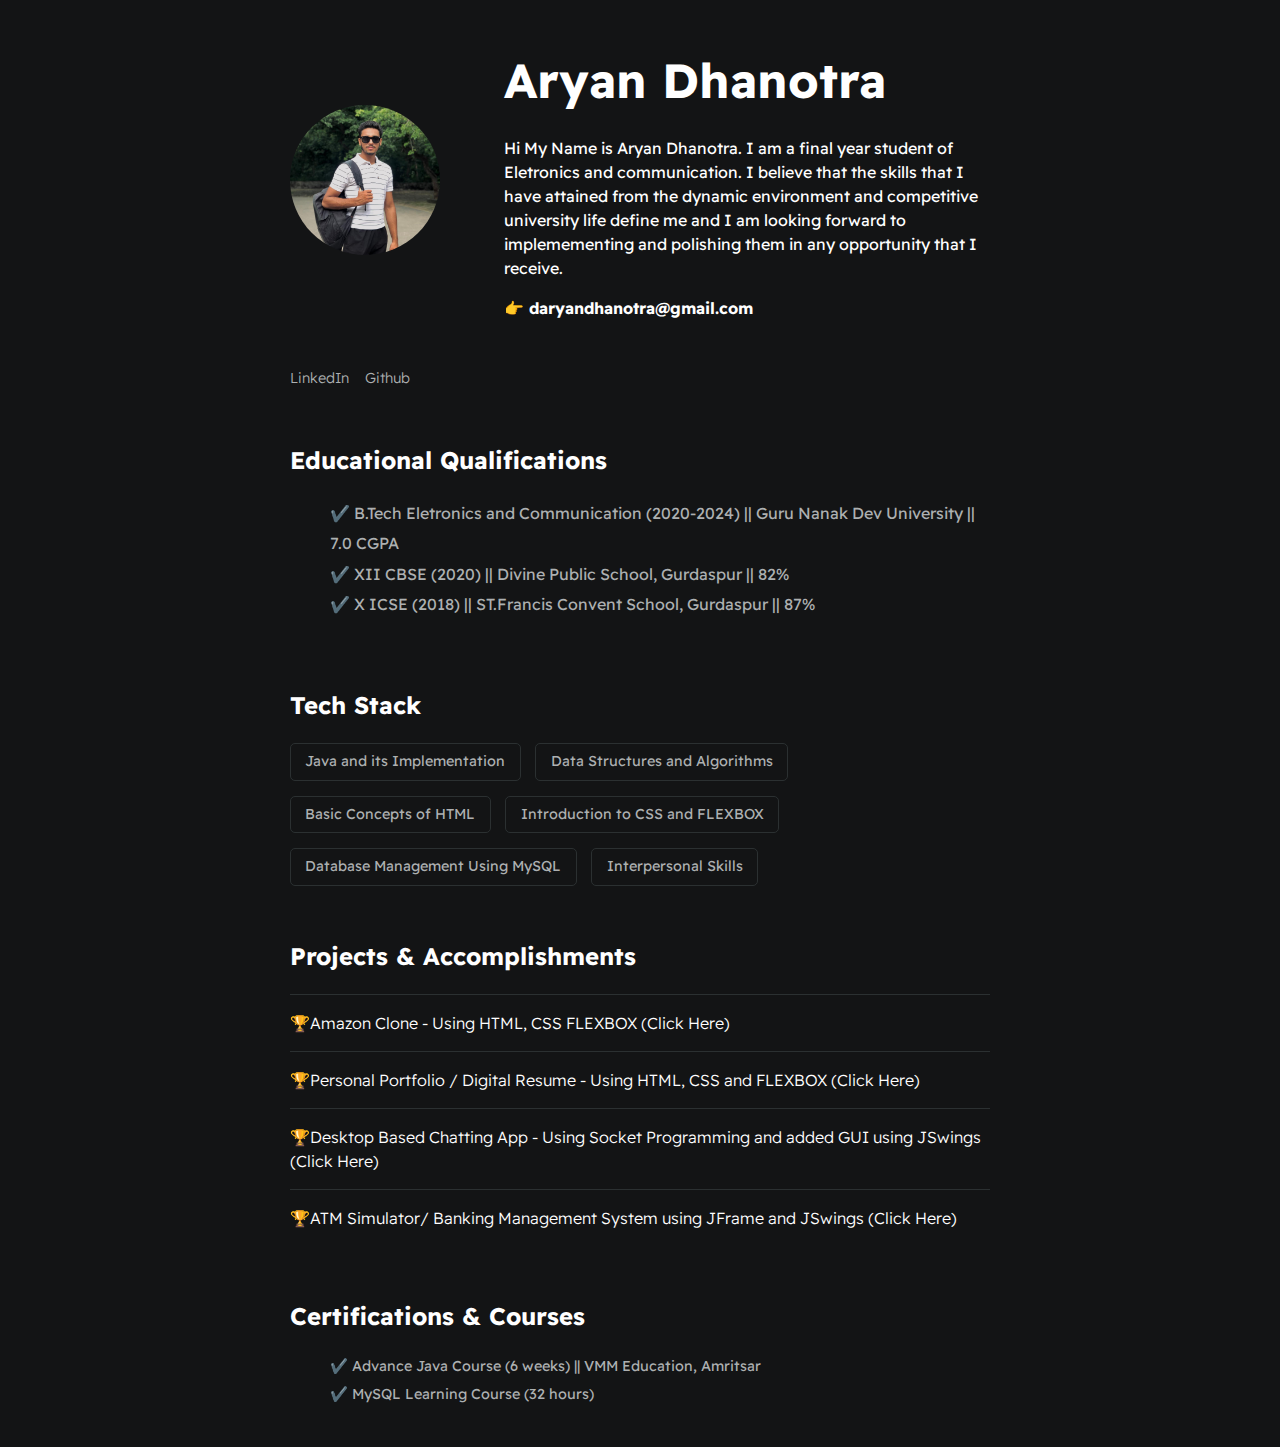
<file: index.html>
<!DOCTYPE html>
<html lang="en">
<head>
    <meta charset="UTF-8">
    <meta name="viewport" content="width=device-width, initial-scale=1.0">
    <title>Aryan Dhanotra</title>
    <link rel="stylesheet" href="./styles/main.css">
</head>
<body>
    <div id="container--main">
        <section id="wrapper--hero" class="section--page">
            <img id= "profile-pic" src="./assets/images/profile.jpg" width="200"/>
            <div>
                <h1 id="user-name">Aryan Dhanotra</h1>
                <p id="bio"><b>Hi My Name is Aryan Dhanotra. I am a final year student of Eletronics and communication. I believe that the skills that I have attained from the dynamic environment and competitive university life define me and I am looking forward to implemementing and polishing them in any opportunity that I receive.</b></p>
                <p><b>👉 daryandhanotra@gmail.com</b></p>
            </div>
          </section>
          
          <section class="section--page">
            <div id="socials--list">
                <a href="https://www.linkedin.com/in/aryan-dhanotra/" target="_blank">LinkedIn</a>
                <a href="https://github.com/Aryandh01" target="_blank">Github</a>

            </div>

          </section>

          <section class="section--page">
            <h2>Educational Qualifications</h2>
            <ul id="Qualifications--list">
                <li> ✔️ B.Tech Eletronics and Communication (2020-2024)  ||  Guru Nanak Dev University ||  7.0 CGPA</li>
                <li> ✔️ XII CBSE (2020)  ||  Divine Public School, Gurdaspur  ||  82%</li>
                <li> ✔️ X ICSE (2018)  ||  ST.Francis Convent School, Gurdaspur  ||  87%</li>
            </ul>

          </section>
          <section class="section--page">
            <h2>Tech Stack</h2>
            <div id="wrapper--techstack__items">

                <div class="card--techstack"><span>Java and its Implementation</span></div>
                <div class="card--techstack"><span>Data Structures and Algorithms</span></div>
                <div class="card--techstack"><span>Basic Concepts of HTML</span></div>
                <div class="card--techstack"><span>Introduction to CSS and FLEXBOX</span></div>
                <div class="card--techstack"><span>Database Management Using MySQL</span></div>
                <div class="card--techstack"><span>Interpersonal Skills</span></div>
                 </div>
                </section>

                <section class="section--page">
                    <h2>Projects & Accomplishments</h2>
                   <div class="card--project">
                        <a href="project1.html"><span>🏆</span>Amazon Clone - Using HTML, CSS FLEXBOX (Click Here) </a>

                    </div>

                    <div class="card--project">
                        <a href="project1.html"><span>🏆</span>Personal Portfolio / Digital Resume - Using HTML, CSS and FLEXBOX (Click Here) </a>

                    </div>
                    <div class="card--project">
                        <a href="project1.html"><span>🏆</span>Desktop Based Chatting App - Using Socket Programming and added GUI using JSwings (Click Here)</a>

                    </div>
                    <div class="card--project">
                        <a href="project1.html"><span>🏆</span>ATM Simulator/ Banking Management System using JFrame and JSwings (Click Here)</a>
                    </div>
                </section>

                <section id="courses-wrapper" class="section--page">
                    <h2>Certifications & Courses</h2>
                    <ul id="courses--list">
                        <li> ✔️ Advance Java Course (6 weeks)  ||  VMM Education, Amritsar</li>
                        <li> ✔️ MySQL Learning Course (32 hours)</li>
                       
                    </ul>
                    
                </section>
    

    </div>
    
</body>
</html>
</file>
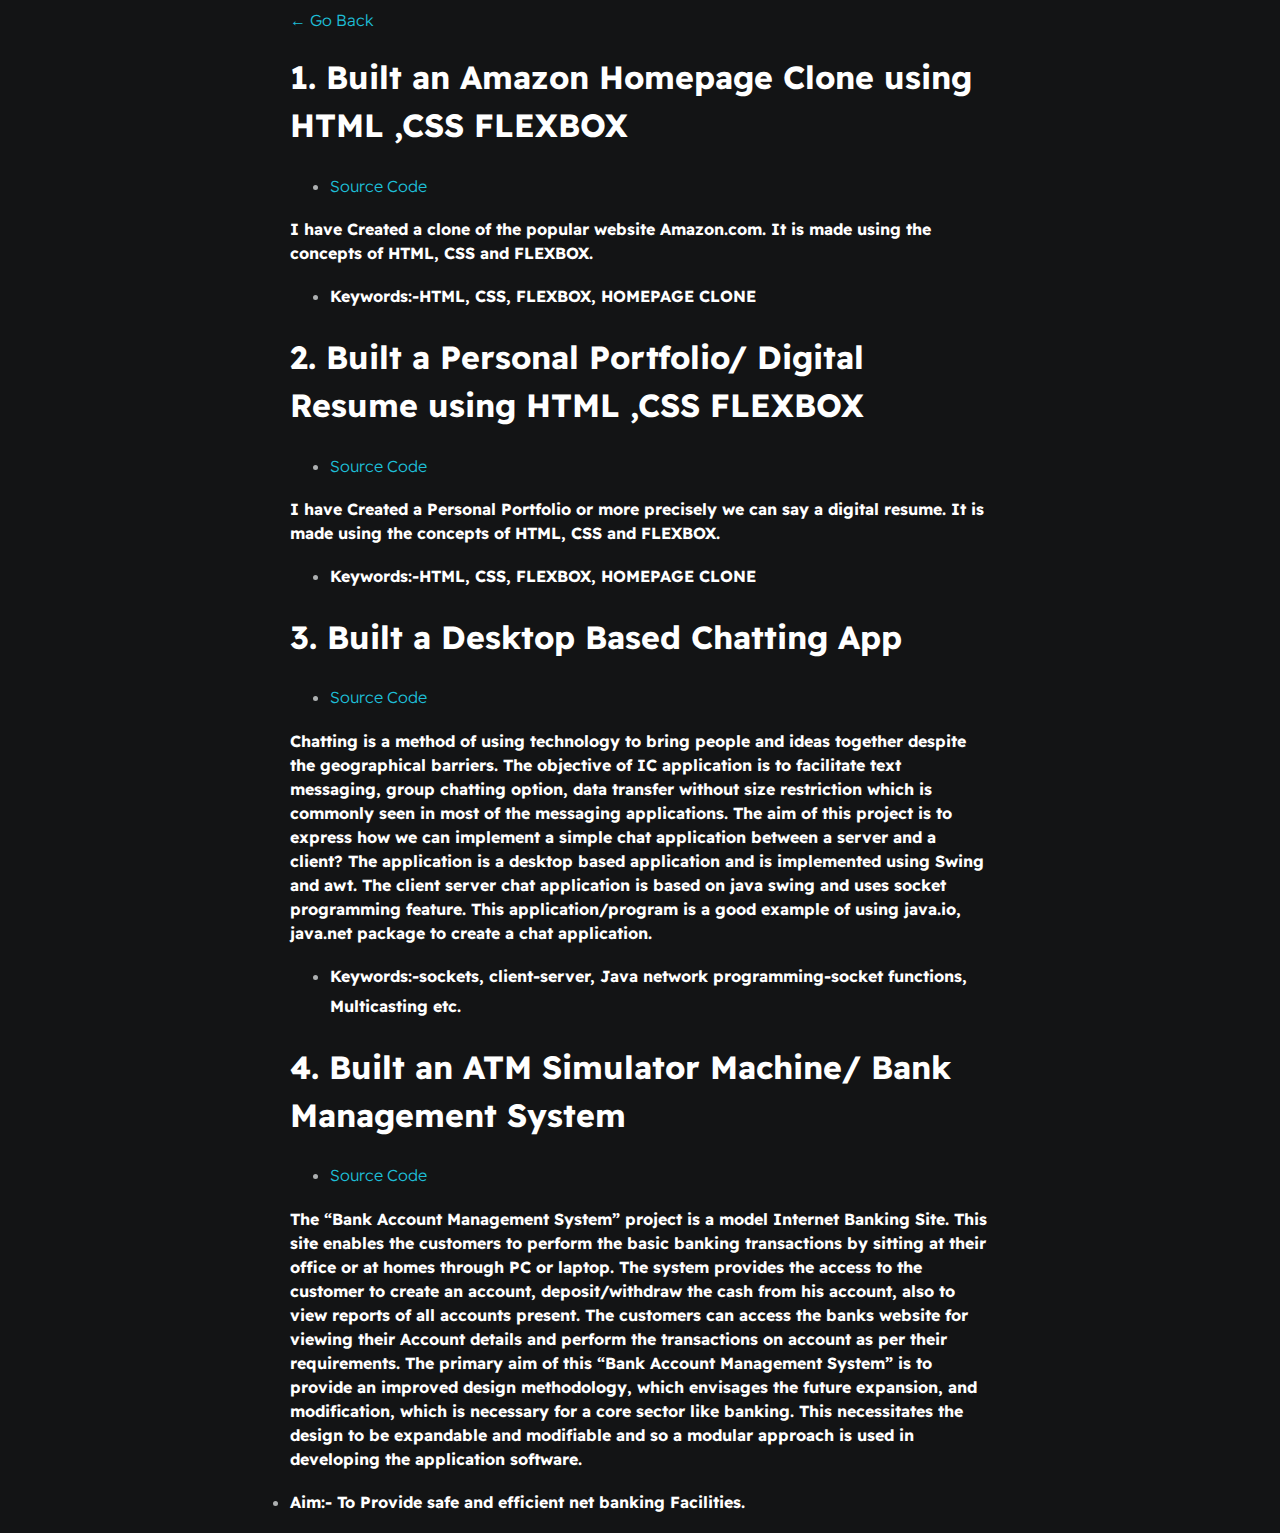
<file: project1.html>
<!DOCTYPE html>
<html lang="en">
<head>
    <meta charset="UTF-8">
    <meta name="viewport" content="width=device-width, initial-scale=1.0">
    <title>Project</title>
    <link rel="stylesheet" href="./styles/main.css">
</head>
<body>

    <div id="container--main">
        <a href="index.html">&#x2190; Go Back</a>
        <h1>1. Built an Amazon Homepage Clone using HTML ,CSS FLEXBOX</h1>

        <ul>
            <li><a href="https://github.com/Aryandh01/Amazon-Clone" target="_blank">Source Code</a></li>
       </ul>
       <p><b>I have Created a clone of the popular website Amazon.com. It is made using the concepts of HTML, CSS and FLEXBOX. <b></p>
       <ul>
           <li><b>
               Keywords:-HTML, CSS, FLEXBOX, HOMEPAGE CLONE
           </b></li>
       </ul>

       <h1>2. Built a Personal Portfolio/ Digital Resume using HTML ,CSS FLEXBOX</h1>

        <ul>
            <li><a href="https://github.com/Aryandh01/Resume-Website" target="_blank">Source Code</a></li>
       </ul>
       <p><b>I have Created a Personal Portfolio or more precisely we can say a digital resume. It is made using the concepts of HTML, CSS and FLEXBOX. <b></p>
       <ul>
           <li><b>
               Keywords:-HTML, CSS, FLEXBOX, HOMEPAGE CLONE
           </b></li>
       </ul>

       <h1>3. Built a Desktop Based Chatting App</h1>
    
    <ul>
         <li><a href="https://github.com/Aryandh01/Chatting-App" target="_blank">Source Code</a></li>
    </ul>
    <p><b>Chatting is a method of using technology to bring people and ideas together despite the geographical barriers. The objective of IC application is to facilitate text messaging, group chatting option, data transfer without size restriction which is commonly seen in most of the messaging applications. The aim of this project is to express how we can implement a simple chat application between a server and a client? The application is a desktop based application and is implemented using Swing and awt. The client server chat application is based on java swing and uses socket programming feature. This application/program is a good example of  using java.io, java.net package to create a chat application.</b></p>
    <ul>
        <li><b>
            Keywords:-sockets, client-server, Java network programming-socket functions, Multicasting etc.
        </b></li>
    </ul>

   <h1>4. Built an ATM Simulator Machine/ Bank Management System</h1>
   <ul>
    <li><a href="https://github.com/Aryandh01/ATM-Simulator" target="_blank">Source Code</a></li>
   </ul>
   <p><b>The “Bank Account Management System” project is a model Internet Banking Site. This site enables the customers to perform the basic banking transactions by sitting at their office or at homes through PC or laptop. The system provides the access to the customer to create an account, deposit/withdraw the cash from his account, also to view reports of all accounts present. The customers can access the banks website for viewing their Account details and perform the transactions on account as per their requirements. 
    The primary aim of this “Bank Account Management System” is to provide an improved design methodology, which envisages the future expansion, and modification, which is necessary for a core sector like banking. This necessitates the design to be expandable and modifiable and so a modular approach is used in developing the application software.
 
    <li><b>Aim:- To Provide safe and efficient net banking Facilities.</b></li>
    
 </b></p>
</div>
</body>
</html>
</file>
<file: styles/main.css>
@import url('https://fonts.googleapis.com/css2?family=Readex+Pro:wght@300;400;500;600;700&display=swap');

:root{

    --mainTextColor-dark:#000;
    --secondaryTextColor-dark:rgb(51 51 51);
    --mainLinkColor-dark:#0da2b8;
    --mainBorderColor-dark:rgb(218, 218, 218);
    --mainBgColor-dark:rgb(249, 250,251);

    --mainTextColor-dark:#fff;
    --secondaryTextColor-dark:#adb0b1;
    --mainLinkColor-dark:rgb(30, 190,214);
    --mainBorderColor-dark:#2b3031;
    --mainBgColor-dark:#131415;

     --mainTextColor:var(--mainTextColor-dark);
    --secondaryTextColor:var(--secondaryTextColor-dark);
    --mainLinkColor:var(--mainLinkColor-dark);
    --mainBorderColor:var(--mainBorderColor-dark);
    --mainBgColor:var(--mainBgColor-dark);
}

*{
    font-family: "Readex Pro";
    line-height: 1.5em;
    box-sizing: border-box;
    color: var(--mainTextColor);
}
body{
    background-color: var(--mainBgColor);
}
p,span,li{
    color: var(--secondaryTextColor);
    font-size: 1em;
}
a{
    text-decoration: none;
    color: var(--mainLinkColor-dark);
    font-size: 500;
}


li{
    line-height: 1.9em;
}
#container--main{
    max-width: 700px;
    margin: 0 auto;
}

.section--page{
    padding-top: 1em;
    padding-bottom: 1em;
}
#wrapper--hero{
    display: flex;
    align-items: center;
    gap: 4em;
    
}

#user-name{
    font-size: 3em;
    line-height: 1em;
}
#bio, a{
    font-weight: 300;
}

#profile-pic{
    border-radius: 50%;
    width: 150px;
    height: 150px;
    object-fit: cover;

}

#email{
    color:var(--mainTextColor);
}
#socials--list{
    display: flex;
    justify-content: flex-start;
    column-gap: 1em;
    flex-wrap: wrap;
}
 
#socials--list a{
    font-size: 0.9em;
    color:var(--secondaryTextColor);
    transition: 0.3s;
}
#socials--list a:hover{
    font-weight: 100;
    color: var(--mainLinkColor);
    font-size: 0.9em;
}


#Qualifications--list{
    list-style: none;
}
#wrapper--techstack__items{
    display: flex;
    flex-wrap: wrap;
    gap: 1em;
    font-size: 0.9em;

}

.card--techstack{
    border: 1px solid var(--mainBorderColor);
    border-radius: 5px;
    padding: 0.5em 1em;
    align-items: center;
}

.card--project{
    padding-top: 1em;
    padding-bottom: 1em;
    border-top: 1px solid var(--mainBorderColor);
}
 
.card--project a{
    color: var(--mainTextColor);
    transition: 0.3s;

}

.card--project a:hover{
    color:var(--mainLinkColor);
}

@media(max-width:600px) {
    #wrapper--hero{
        flex-direction: column;
        gap: 1em;
    
    }

    .section--page{
        padding-top: 1em;
        padding-bottom: 1em;
    }
    
    
}

#courses--list{
    list-style: none;
    font-size: 0.9em;
    color:var(--secondaryTextColor); 
}
</file>
